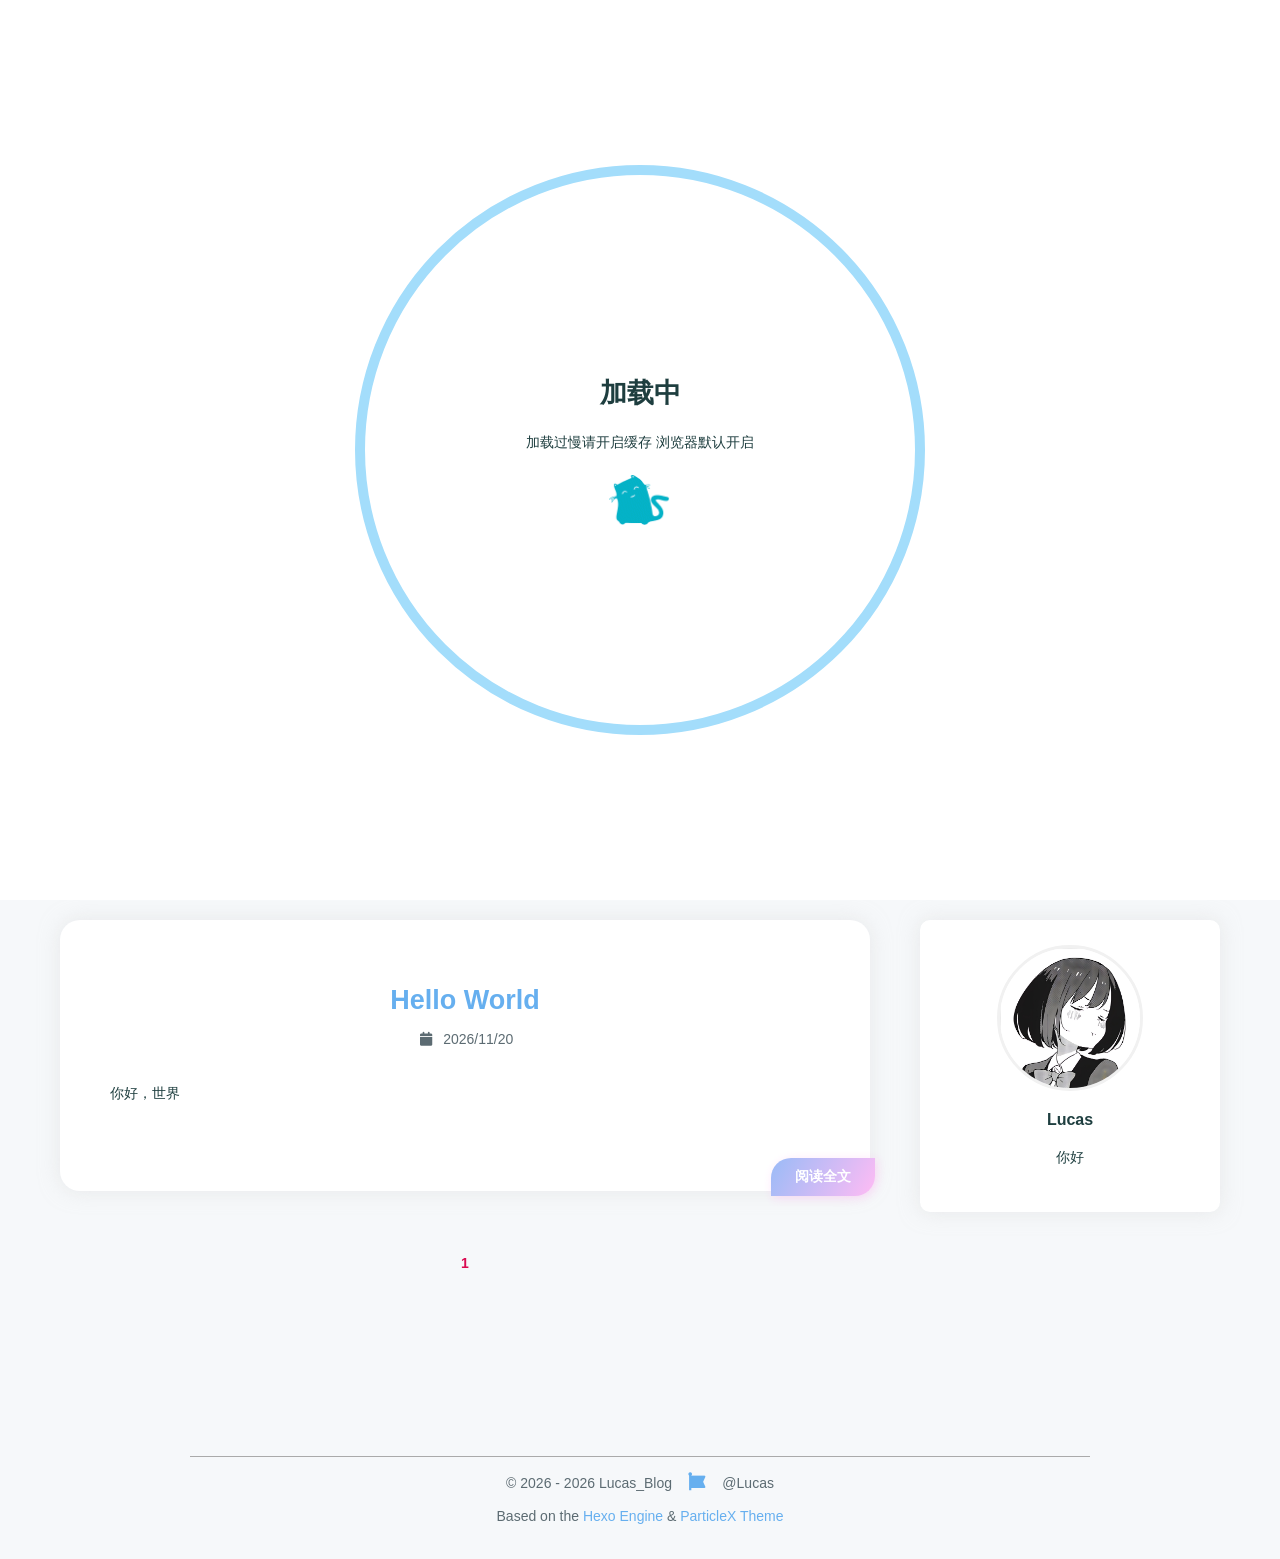
<file: index.html>
<!DOCTYPE html>
<html lang="zh-CN">
<head>
    <meta charset="utf-8" />
    <title>Lucas_Blog</title>
    <meta name="author" content="Lucas" />
    <meta name="description" content="你好" />
    <meta name="keywords" content="" />
    <meta
        name="viewport"
        content="width=device-width, initial-scale=1.0, maximum-scale=1.0, user-scalable=0"
    />
    <link rel="icon" href="/images/avatar.jpg" />
    <link rel="preconnect" href="https://s4.zstatic.net" />
<script src="https://s4.zstatic.net/ajax/libs/vue/3.3.7/vue.global.prod.min.js"></script>
<link rel="stylesheet" href="https://s4.zstatic.net/ajax/libs/font-awesome/6.4.2/css/all.min.css" />
<link rel="preconnect" href="https://fonts.googleapis.cn" />
<link rel="preconnect" href="https://fonts.gstatic.cn" crossorigin />
<link
    rel="stylesheet"
    href="https://fonts.googleapis.cn/css2?family=Fira+Code:wght@400;500;600;700&family=Lexend:wght@400;500;600;700;800;900&family=Noto+Sans+SC:wght@400;500;600;700;800;900&display=swap"
/>
<script> const mixins = {}; </script>

<script src="https://polyfill.alicdn.com/v3/polyfill.min.js?features=default"></script>


<script src="https://s4.zstatic.net/ajax/libs/highlight.js/11.9.0/highlight.min.js"></script>
<script src="https://s4.zstatic.net/ajax/libs/highlightjs-line-numbers.js/2.8.0/highlightjs-line-numbers.min.js"></script>
<link
    rel="stylesheet"
    href="https://s4.zstatic.net/ajax/libs/highlight.js/11.9.0/styles/github.min.css"
/>
<script src="/js/lib/highlight.js"></script>



<script src="/js/lib/preview.js"></script>





<script src="/js/lib/home.js"></script>

<link rel="stylesheet" href="/css/main.css" />

<meta name="generator" content="Hexo 8.1.2"></head>
<body>
    <div id="layout">
        <transition name="fade">
            <div id="loading" v-show="loading">
                <div id="loading-circle">
                    <h2>加载中</h2>
                    <p>加载过慢请开启缓存 浏览器默认开启</p>
                    <img src="/images/loading.gif" />
                </div>
            </div>
        </transition>
        <div id="menu" :class="{ hidden: hiddenMenu, 'menu-color': menuColor}">
    <nav id="desktop-menu">
        <a class="title" href="/">
            <span>LUCAS_BLOG</span>
        </a>
        
        <a href="/">
            <i class="fa-solid fa-house fa-fw"></i>
            <span>&ensp;首页</span>
        </a>
        
        <a href="/about">
            <i class="fa-solid fa-id-card fa-fw"></i>
            <span>&ensp;关于</span>
        </a>
        
        <a href="/archives">
            <i class="fa-solid fa-box-archive fa-fw"></i>
            <span>&ensp;归档</span>
        </a>
        
        <a href="/categories">
            <i class="fa-solid fa-bookmark fa-fw"></i>
            <span>&ensp;分类</span>
        </a>
        
        <a href="/tags">
            <i class="fa-solid fa-tags fa-fw"></i>
            <span>&ensp;标签</span>
        </a>
        
    </nav>
    <nav id="mobile-menu">
        <div class="title" @click="showMenuItems = !showMenuItems">
            <i class="fa-solid fa-bars fa-fw"></i>
            <span>&emsp;LUCAS_BLOG</span>
        </div>
        <transition name="slide">
            <div class="items" v-show="showMenuItems">
                
                <a href="/">
                    <div class="item">
                        <div style="min-width: 20px; max-width: 50px; width: 10%">
                            <i class="fa-solid fa-house fa-fw"></i>
                        </div>
                        <div style="min-width: 100px; max-width: 150%; width: 20%">首页</div>
                    </div>
                </a>
                
                <a href="/about">
                    <div class="item">
                        <div style="min-width: 20px; max-width: 50px; width: 10%">
                            <i class="fa-solid fa-id-card fa-fw"></i>
                        </div>
                        <div style="min-width: 100px; max-width: 150%; width: 20%">关于</div>
                    </div>
                </a>
                
                <a href="/archives">
                    <div class="item">
                        <div style="min-width: 20px; max-width: 50px; width: 10%">
                            <i class="fa-solid fa-box-archive fa-fw"></i>
                        </div>
                        <div style="min-width: 100px; max-width: 150%; width: 20%">归档</div>
                    </div>
                </a>
                
                <a href="/categories">
                    <div class="item">
                        <div style="min-width: 20px; max-width: 50px; width: 10%">
                            <i class="fa-solid fa-bookmark fa-fw"></i>
                        </div>
                        <div style="min-width: 100px; max-width: 150%; width: 20%">分类</div>
                    </div>
                </a>
                
                <a href="/tags">
                    <div class="item">
                        <div style="min-width: 20px; max-width: 50px; width: 10%">
                            <i class="fa-solid fa-tags fa-fw"></i>
                        </div>
                        <div style="min-width: 100px; max-width: 150%; width: 20%">标签</div>
                    </div>
                </a>
                
            </div>
        </transition>
    </nav>
</div>
<transition name="fade">
    <div id="menu-curtain" @click="showMenuItems = !showMenuItems" v-show="showMenuItems"></div>
</transition>

        <div id="main" :class="loading ? 'into-enter-from': 'into-enter-active'">
            <div id="home-head">
    <div
        id="home-background"
        ref="homeBackground"
        data-images="/images/background.jpg"
    ></div>
    <div id="home-info" @click="homeClick">
        <span class="loop"></span>
        <span class="loop"></span>
        <span class="loop"></span>
        <span class="loop"></span>
        <span class="info">
            <div class="wrap">
                <h1>Lucas_Blog</h1>
                <h3></h3>
                <h5>你好</h5>
            </div>
        </span>
    </div>
</div>
<div
    id="home-posts-wrap"
    ref="homePostsWrap"
    true
>
    <div id="home-posts">
        

<div class="post">
    <a href="/2026/11/20/Hello-World/">
        <h2 class="post-title">Hello World</h2>
    </a>
    <div class="category-and-date">
        
        <span class="date">
            <span class="icon">
                <i class="fa-solid fa-calendar fa-fw"></i>
            </span>
            2026/11/20
        </span>
        
        
    </div>
    <div class="description">
        <div class="content" v-pre>
            
            <p>你好，世界</p>

            
        </div>
    </div>
    <div class="post-tags">
        
        
        
    </div>
    <a href="/2026/11/20/Hello-World/" class="go-post">阅读全文</a>
</div>


        <div class="page-current">
    
    <span class="current">1</span>
    
    
    
    
</div>

    </div>
    
    <div id="home-card">
        <div id="card-style">
    <div id="card-div">
        <div class="avatar">
            <img src="/images/avatar.jpg" alt="avatar" />
        </div>
        <div class="name">Lucas</div>
        <div class="description">
            你好
        </div>
        
        
    </div>
</div>

    </div>
    
</div>

            <footer id="footer">
    <div id="footer-wrap">
        <div>
            &copy;
            2026 - 2026 Lucas_Blog
            <span id="footer-icon">
                <i class="fa-solid fa-font-awesome fa-fw"></i>
            </span>
            &commat;Lucas
        </div>
        <div>
            Based on the <a target="_blank" rel="noopener" href="https://hexo.io">Hexo Engine</a> &amp;
            <a target="_blank" rel="noopener" href="https://github.com/theme-particlex/hexo-theme-particlex">ParticleX Theme</a>
        </div>
        
    </div>
</footer>

        </div>
        
        <transition name="fade">
            <div id="preview" ref="preview" v-show="previewShow">
                <img id="preview-content" ref="previewContent" />
            </div>
        </transition>
        
    </div>
    <script src="/js/main.js"></script>
    
</body>
</html>
</file>
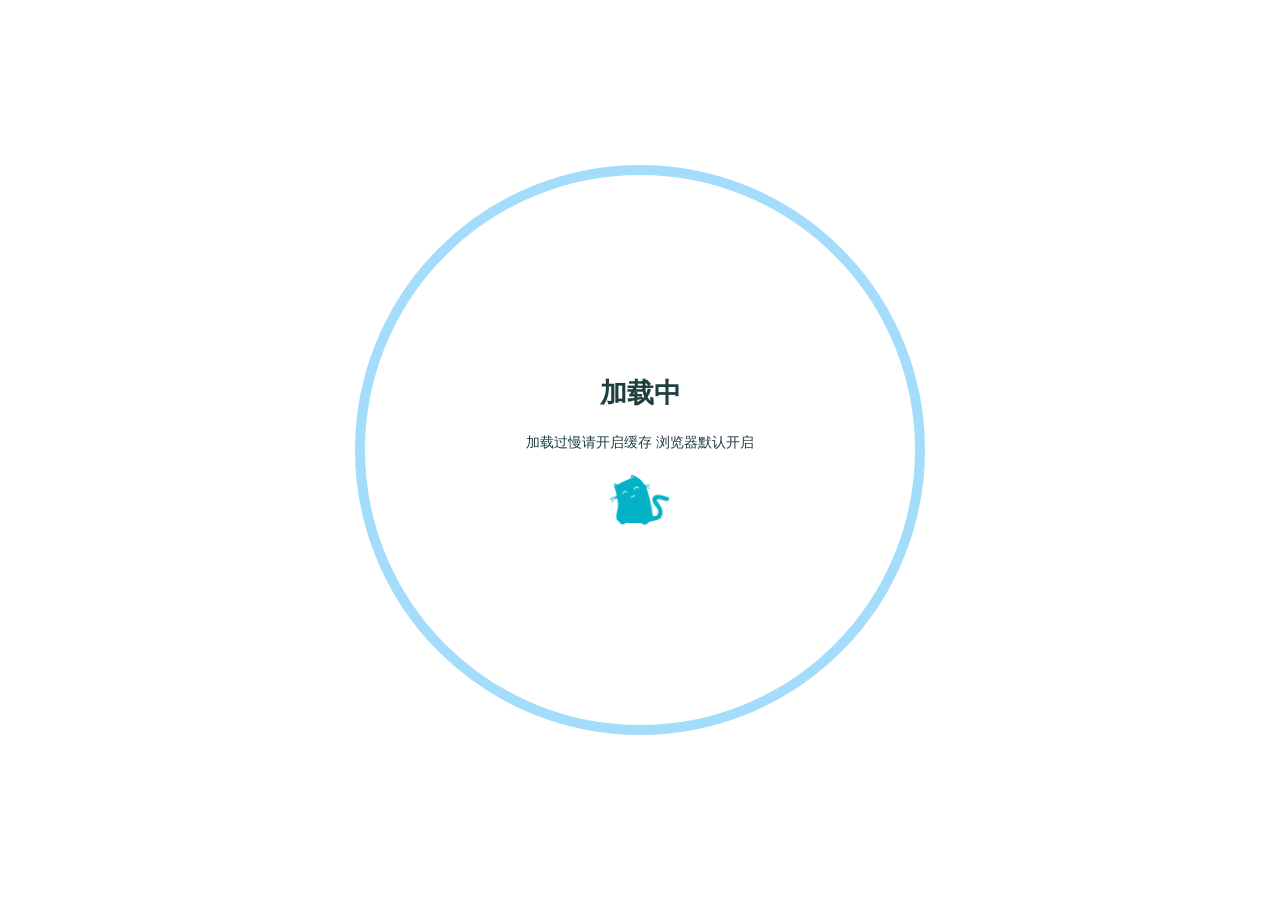
<file: archives/index.html>
<!DOCTYPE html>
<html lang="zh-CN">
<head>
    <meta charset="utf-8" />
    <title>归档 | Lucas_Blog</title>
    <meta name="author" content="Lucas" />
    <meta name="description" content="你好" />
    <meta name="keywords" content="" />
    <meta
        name="viewport"
        content="width=device-width, initial-scale=1.0, maximum-scale=1.0, user-scalable=0"
    />
    <link rel="icon" href="/images/avatar.jpg" />
    <link rel="preconnect" href="https://s4.zstatic.net" />
<script src="https://s4.zstatic.net/ajax/libs/vue/3.3.7/vue.global.prod.min.js"></script>
<link rel="stylesheet" href="https://s4.zstatic.net/ajax/libs/font-awesome/6.4.2/css/all.min.css" />
<link rel="preconnect" href="https://fonts.googleapis.cn" />
<link rel="preconnect" href="https://fonts.gstatic.cn" crossorigin />
<link
    rel="stylesheet"
    href="https://fonts.googleapis.cn/css2?family=Fira+Code:wght@400;500;600;700&family=Lexend:wght@400;500;600;700;800;900&family=Noto+Sans+SC:wght@400;500;600;700;800;900&display=swap"
/>
<script> const mixins = {}; </script>

<script src="https://polyfill.alicdn.com/v3/polyfill.min.js?features=default"></script>


<script src="https://s4.zstatic.net/ajax/libs/highlight.js/11.9.0/highlight.min.js"></script>
<script src="https://s4.zstatic.net/ajax/libs/highlightjs-line-numbers.js/2.8.0/highlightjs-line-numbers.min.js"></script>
<link
    rel="stylesheet"
    href="https://s4.zstatic.net/ajax/libs/highlight.js/11.9.0/styles/github.min.css"
/>
<script src="/js/lib/highlight.js"></script>



<script src="/js/lib/preview.js"></script>





<link rel="stylesheet" href="/css/main.css" />

<meta name="generator" content="Hexo 8.1.2"></head>
<body>
    <div id="layout">
        <transition name="fade">
            <div id="loading" v-show="loading">
                <div id="loading-circle">
                    <h2>加载中</h2>
                    <p>加载过慢请开启缓存 浏览器默认开启</p>
                    <img src="/images/loading.gif" />
                </div>
            </div>
        </transition>
        <div id="menu" :class="{ hidden: hiddenMenu, 'menu-color': menuColor}">
    <nav id="desktop-menu">
        <a class="title" href="/">
            <span>LUCAS_BLOG</span>
        </a>
        
        <a href="/">
            <i class="fa-solid fa-house fa-fw"></i>
            <span>&ensp;首页</span>
        </a>
        
        <a href="/about">
            <i class="fa-solid fa-id-card fa-fw"></i>
            <span>&ensp;关于</span>
        </a>
        
        <a href="/archives">
            <i class="fa-solid fa-box-archive fa-fw"></i>
            <span>&ensp;归档</span>
        </a>
        
        <a href="/categories">
            <i class="fa-solid fa-bookmark fa-fw"></i>
            <span>&ensp;分类</span>
        </a>
        
        <a href="/tags">
            <i class="fa-solid fa-tags fa-fw"></i>
            <span>&ensp;标签</span>
        </a>
        
    </nav>
    <nav id="mobile-menu">
        <div class="title" @click="showMenuItems = !showMenuItems">
            <i class="fa-solid fa-bars fa-fw"></i>
            <span>&emsp;LUCAS_BLOG</span>
        </div>
        <transition name="slide">
            <div class="items" v-show="showMenuItems">
                
                <a href="/">
                    <div class="item">
                        <div style="min-width: 20px; max-width: 50px; width: 10%">
                            <i class="fa-solid fa-house fa-fw"></i>
                        </div>
                        <div style="min-width: 100px; max-width: 150%; width: 20%">首页</div>
                    </div>
                </a>
                
                <a href="/about">
                    <div class="item">
                        <div style="min-width: 20px; max-width: 50px; width: 10%">
                            <i class="fa-solid fa-id-card fa-fw"></i>
                        </div>
                        <div style="min-width: 100px; max-width: 150%; width: 20%">关于</div>
                    </div>
                </a>
                
                <a href="/archives">
                    <div class="item">
                        <div style="min-width: 20px; max-width: 50px; width: 10%">
                            <i class="fa-solid fa-box-archive fa-fw"></i>
                        </div>
                        <div style="min-width: 100px; max-width: 150%; width: 20%">归档</div>
                    </div>
                </a>
                
                <a href="/categories">
                    <div class="item">
                        <div style="min-width: 20px; max-width: 50px; width: 10%">
                            <i class="fa-solid fa-bookmark fa-fw"></i>
                        </div>
                        <div style="min-width: 100px; max-width: 150%; width: 20%">分类</div>
                    </div>
                </a>
                
                <a href="/tags">
                    <div class="item">
                        <div style="min-width: 20px; max-width: 50px; width: 10%">
                            <i class="fa-solid fa-tags fa-fw"></i>
                        </div>
                        <div style="min-width: 100px; max-width: 150%; width: 20%">标签</div>
                    </div>
                </a>
                
            </div>
        </transition>
    </nav>
</div>
<transition name="fade">
    <div id="menu-curtain" @click="showMenuItems = !showMenuItems" v-show="showMenuItems"></div>
</transition>

        <div id="main" :class="loading ? 'into-enter-from': 'into-enter-active'">
            
<div id="archives">
    
    <div id="timeline-wrap" ref="timeline">
        
        <div class="timeline" data-title="helloworld">
            <div class="timeline-tail"></div>
            <div class="timeline-content">
                <div class="item-time">2026/11/20</div>
                <a href="/2026/11/20/Hello-World/">
                    <h3>Hello World</h3>
                </a>
                <div class="info">
                    
                    
                </div>
            </div>
        </div>
        
    </div>
</div>

            <footer id="footer">
    <div id="footer-wrap">
        <div>
            &copy;
            2026 - 2026 Lucas_Blog
            <span id="footer-icon">
                <i class="fa-solid fa-font-awesome fa-fw"></i>
            </span>
            &commat;Lucas
        </div>
        <div>
            Based on the <a target="_blank" rel="noopener" href="https://hexo.io">Hexo Engine</a> &amp;
            <a target="_blank" rel="noopener" href="https://github.com/theme-particlex/hexo-theme-particlex">ParticleX Theme</a>
        </div>
        
    </div>
</footer>

        </div>
        
        <transition name="fade">
            <div id="preview" ref="preview" v-show="previewShow">
                <img id="preview-content" ref="previewContent" />
            </div>
        </transition>
        
    </div>
    <script src="/js/main.js"></script>
    
</body>
</html>
</file>
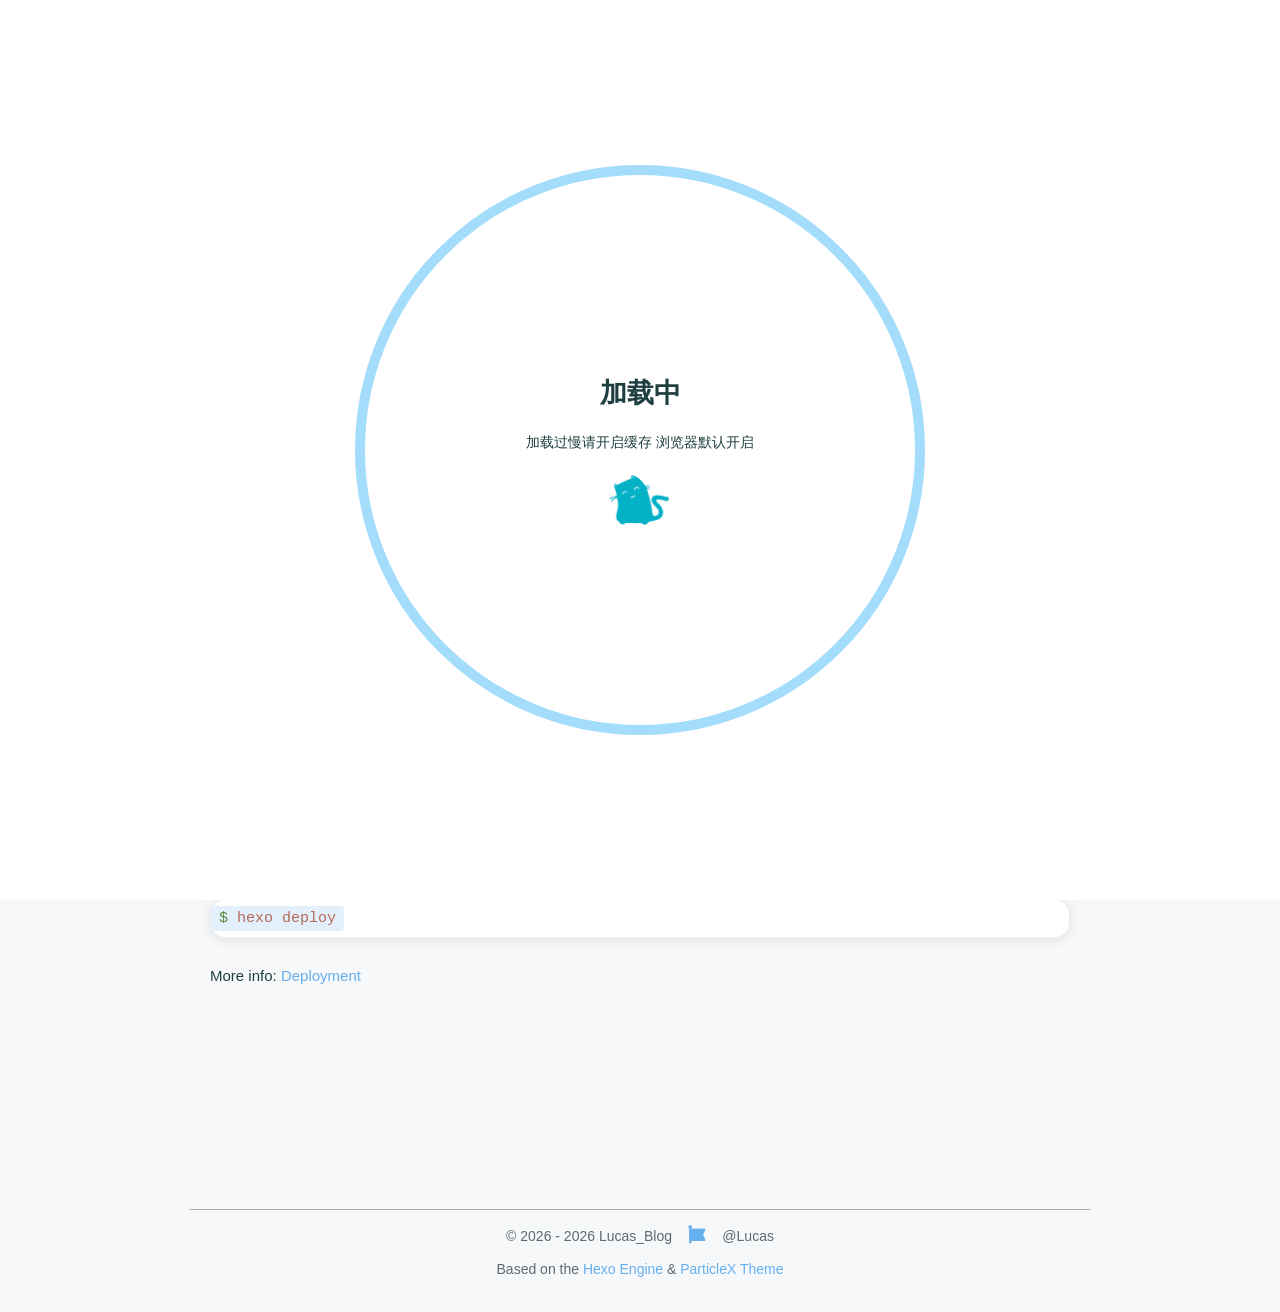
<file: 2026/11/14/hello-world/index.html>
<!DOCTYPE html>
<html lang="zh-CN">
<head>
    <meta charset="utf-8" />
    <title>Hello World | Lucas_Blog</title>
    <meta name="author" content="Lucas" />
    <meta name="description" content="你好" />
    <meta name="keywords" content="" />
    <meta
        name="viewport"
        content="width=device-width, initial-scale=1.0, maximum-scale=1.0, user-scalable=0"
    />
    <link rel="icon" href="/images/avatar.jpg" />
    <link rel="preconnect" href="https://s4.zstatic.net" />
<script src="https://s4.zstatic.net/ajax/libs/vue/3.3.7/vue.global.prod.min.js"></script>
<link rel="stylesheet" href="https://s4.zstatic.net/ajax/libs/font-awesome/6.4.2/css/all.min.css" />
<link rel="preconnect" href="https://fonts.googleapis.cn" />
<link rel="preconnect" href="https://fonts.gstatic.cn" crossorigin />
<link
    rel="stylesheet"
    href="https://fonts.googleapis.cn/css2?family=Fira+Code:wght@400;500;600;700&family=Lexend:wght@400;500;600;700;800;900&family=Noto+Sans+SC:wght@400;500;600;700;800;900&display=swap"
/>
<script> const mixins = {}; </script>

<script src="https://polyfill.alicdn.com/v3/polyfill.min.js?features=default"></script>


<script src="https://s4.zstatic.net/ajax/libs/highlight.js/11.9.0/highlight.min.js"></script>
<script src="https://s4.zstatic.net/ajax/libs/highlightjs-line-numbers.js/2.8.0/highlightjs-line-numbers.min.js"></script>
<link
    rel="stylesheet"
    href="https://s4.zstatic.net/ajax/libs/highlight.js/11.9.0/styles/github.min.css"
/>
<script src="/js/lib/highlight.js"></script>



<script src="/js/lib/preview.js"></script>









<link rel="stylesheet" href="/css/main.css" />

<meta name="generator" content="Hexo 8.1.2"></head>
<body>
    <div id="layout">
        <transition name="fade">
            <div id="loading" v-show="loading">
                <div id="loading-circle">
                    <h2>加载中</h2>
                    <p>加载过慢请开启缓存 浏览器默认开启</p>
                    <img src="/images/loading.gif" />
                </div>
            </div>
        </transition>
        <div id="menu" :class="{ hidden: hiddenMenu, 'menu-color': menuColor}">
    <nav id="desktop-menu">
        <a class="title" href="/">
            <span>LUCAS_BLOG</span>
        </a>
        
        <a href="/">
            <i class="fa-solid fa-house fa-fw"></i>
            <span>&ensp;首页</span>
        </a>
        
        <a href="/about">
            <i class="fa-solid fa-id-card fa-fw"></i>
            <span>&ensp;关于</span>
        </a>
        
        <a href="/archives">
            <i class="fa-solid fa-box-archive fa-fw"></i>
            <span>&ensp;归档</span>
        </a>
        
        <a href="/categories">
            <i class="fa-solid fa-bookmark fa-fw"></i>
            <span>&ensp;分类</span>
        </a>
        
        <a href="/tags">
            <i class="fa-solid fa-tags fa-fw"></i>
            <span>&ensp;标签</span>
        </a>
        
    </nav>
    <nav id="mobile-menu">
        <div class="title" @click="showMenuItems = !showMenuItems">
            <i class="fa-solid fa-bars fa-fw"></i>
            <span>&emsp;LUCAS_BLOG</span>
        </div>
        <transition name="slide">
            <div class="items" v-show="showMenuItems">
                
                <a href="/">
                    <div class="item">
                        <div style="min-width: 20px; max-width: 50px; width: 10%">
                            <i class="fa-solid fa-house fa-fw"></i>
                        </div>
                        <div style="min-width: 100px; max-width: 150%; width: 20%">首页</div>
                    </div>
                </a>
                
                <a href="/about">
                    <div class="item">
                        <div style="min-width: 20px; max-width: 50px; width: 10%">
                            <i class="fa-solid fa-id-card fa-fw"></i>
                        </div>
                        <div style="min-width: 100px; max-width: 150%; width: 20%">关于</div>
                    </div>
                </a>
                
                <a href="/archives">
                    <div class="item">
                        <div style="min-width: 20px; max-width: 50px; width: 10%">
                            <i class="fa-solid fa-box-archive fa-fw"></i>
                        </div>
                        <div style="min-width: 100px; max-width: 150%; width: 20%">归档</div>
                    </div>
                </a>
                
                <a href="/categories">
                    <div class="item">
                        <div style="min-width: 20px; max-width: 50px; width: 10%">
                            <i class="fa-solid fa-bookmark fa-fw"></i>
                        </div>
                        <div style="min-width: 100px; max-width: 150%; width: 20%">分类</div>
                    </div>
                </a>
                
                <a href="/tags">
                    <div class="item">
                        <div style="min-width: 20px; max-width: 50px; width: 10%">
                            <i class="fa-solid fa-tags fa-fw"></i>
                        </div>
                        <div style="min-width: 100px; max-width: 150%; width: 20%">标签</div>
                    </div>
                </a>
                
            </div>
        </transition>
    </nav>
</div>
<transition name="fade">
    <div id="menu-curtain" @click="showMenuItems = !showMenuItems" v-show="showMenuItems"></div>
</transition>

        <div id="main" :class="loading ? 'into-enter-from': 'into-enter-active'">
            <div class="article">
    <div>
        <h1>Hello World</h1>
    </div>
    <div class="info">
        <span class="date">
            <span class="icon">
                <i class="fa-solid fa-calendar fa-fw"></i>
            </span>
            2026/11/14
        </span>
        
        
    </div>
    
    <div class="content" v-pre>
        <p>Welcome to <a target="_blank" rel="noopener" href="https://hexo.io/">Hexo</a>! This is your very first post. Check <a target="_blank" rel="noopener" href="https://hexo.io/docs/">documentation</a> for more info. If you get any problems when using Hexo, you can find the answer in <a target="_blank" rel="noopener" href="https://hexo.io/docs/troubleshooting.html">troubleshooting</a> or you can ask me on <a target="_blank" rel="noopener" href="https://github.com/hexojs/hexo/issues">GitHub</a>.</p>
<h2 id="quick-start"><a class="anchor" href="#quick-start">#</a> Quick Start</h2>
<h3 id="create-a-new-post"><a class="anchor" href="#create-a-new-post">#</a> Create a new post</h3>
<pre class="shiki shiki-themes vitesse-light vitesse-dark" style="background-color:#ffffff;--shiki-dark-bg:#121212;color:#393a34;--shiki-dark:#dbd7caee" tabindex="0"><code class="language-bash"><span class="line"><span style="color:#59873A;--shiki-dark:#80A665">$</span><span style="color:#B56959;--shiki-dark:#C98A7D"> hexo</span><span style="color:#B56959;--shiki-dark:#C98A7D"> new</span><span style="color:#B5695977;--shiki-dark:#C98A7D77"> "</span><span style="color:#B56959;--shiki-dark:#C98A7D">My New Post</span><span style="color:#B5695977;--shiki-dark:#C98A7D77">"</span></span></code></pre>
<p>More info: <a target="_blank" rel="noopener" href="https://hexo.io/docs/writing.html">Writing</a></p>
<h3 id="run-server"><a class="anchor" href="#run-server">#</a> Run server</h3>
<pre class="shiki shiki-themes vitesse-light vitesse-dark" style="background-color:#ffffff;--shiki-dark-bg:#121212;color:#393a34;--shiki-dark:#dbd7caee" tabindex="0"><code class="language-bash"><span class="line"><span style="color:#59873A;--shiki-dark:#80A665">$</span><span style="color:#B56959;--shiki-dark:#C98A7D"> hexo</span><span style="color:#B56959;--shiki-dark:#C98A7D"> server</span></span></code></pre>
<p>More info: <a target="_blank" rel="noopener" href="https://hexo.io/docs/server.html">Server</a></p>
<h3 id="generate-static-files"><a class="anchor" href="#generate-static-files">#</a> Generate static files</h3>
<pre class="shiki shiki-themes vitesse-light vitesse-dark" style="background-color:#ffffff;--shiki-dark-bg:#121212;color:#393a34;--shiki-dark:#dbd7caee" tabindex="0"><code class="language-bash"><span class="line"><span style="color:#59873A;--shiki-dark:#80A665">$</span><span style="color:#B56959;--shiki-dark:#C98A7D"> hexo</span><span style="color:#B56959;--shiki-dark:#C98A7D"> generate</span></span></code></pre>
<p>More info: <a target="_blank" rel="noopener" href="https://hexo.io/docs/generating.html">Generating</a></p>
<h3 id="deploy-to-remote-sites"><a class="anchor" href="#deploy-to-remote-sites">#</a> Deploy to remote sites</h3>
<pre class="shiki shiki-themes vitesse-light vitesse-dark" style="background-color:#ffffff;--shiki-dark-bg:#121212;color:#393a34;--shiki-dark:#dbd7caee" tabindex="0"><code class="language-bash"><span class="line"><span style="color:#59873A;--shiki-dark:#80A665">$</span><span style="color:#B56959;--shiki-dark:#C98A7D"> hexo</span><span style="color:#B56959;--shiki-dark:#C98A7D"> deploy</span></span></code></pre>
<p>More info: <a target="_blank" rel="noopener" href="https://hexo.io/docs/one-command-deployment.html">Deployment</a></p>

    </div>
    
    
    
    
    
    
    
</div>

            <footer id="footer">
    <div id="footer-wrap">
        <div>
            &copy;
            2026 - 2026 Lucas_Blog
            <span id="footer-icon">
                <i class="fa-solid fa-font-awesome fa-fw"></i>
            </span>
            &commat;Lucas
        </div>
        <div>
            Based on the <a target="_blank" rel="noopener" href="https://hexo.io">Hexo Engine</a> &amp;
            <a target="_blank" rel="noopener" href="https://github.com/theme-particlex/hexo-theme-particlex">ParticleX Theme</a>
        </div>
        
    </div>
</footer>

        </div>
        
        <transition name="fade">
            <div id="preview" ref="preview" v-show="previewShow">
                <img id="preview-content" ref="previewContent" />
            </div>
        </transition>
        
    </div>
    <script src="/js/main.js"></script>
    
    




    
</body>
</html>
</file>
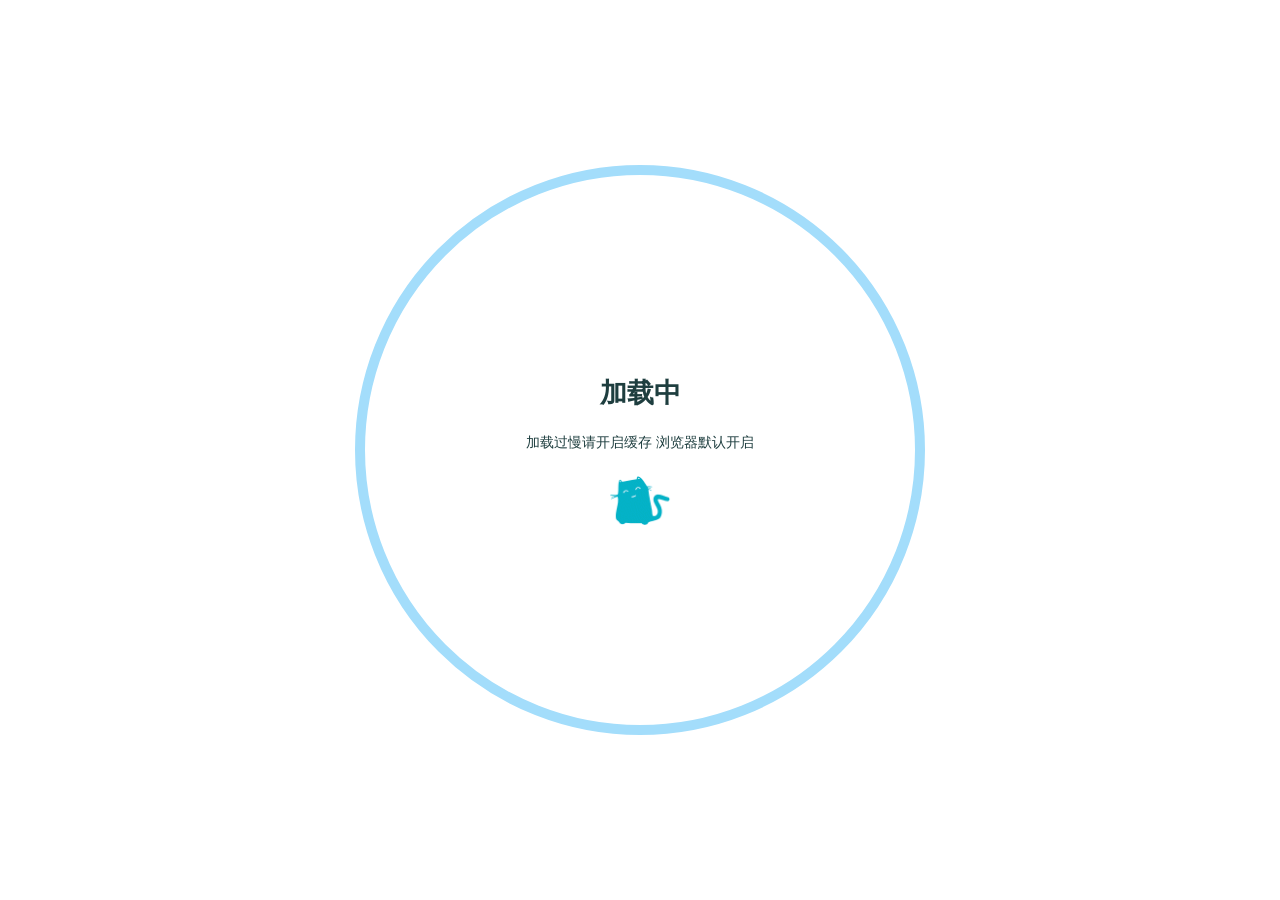
<file: 2026/11/20/Hello-World/index.html>
<!DOCTYPE html>
<html lang="zh-CN">
<head>
    <meta charset="utf-8" />
    <title>Hello World | Lucas_Blog</title>
    <meta name="author" content="Lucas" />
    <meta name="description" content="你好" />
    <meta name="keywords" content="" />
    <meta
        name="viewport"
        content="width=device-width, initial-scale=1.0, maximum-scale=1.0, user-scalable=0"
    />
    <link rel="icon" href="/images/avatar.jpg" />
    <link rel="preconnect" href="https://s4.zstatic.net" />
<script src="https://s4.zstatic.net/ajax/libs/vue/3.3.7/vue.global.prod.min.js"></script>
<link rel="stylesheet" href="https://s4.zstatic.net/ajax/libs/font-awesome/6.4.2/css/all.min.css" />
<link rel="preconnect" href="https://fonts.googleapis.cn" />
<link rel="preconnect" href="https://fonts.gstatic.cn" crossorigin />
<link
    rel="stylesheet"
    href="https://fonts.googleapis.cn/css2?family=Fira+Code:wght@400;500;600;700&family=Lexend:wght@400;500;600;700;800;900&family=Noto+Sans+SC:wght@400;500;600;700;800;900&display=swap"
/>
<script> const mixins = {}; </script>

<script src="https://polyfill.alicdn.com/v3/polyfill.min.js?features=default"></script>


<script src="https://s4.zstatic.net/ajax/libs/highlight.js/11.9.0/highlight.min.js"></script>
<script src="https://s4.zstatic.net/ajax/libs/highlightjs-line-numbers.js/2.8.0/highlightjs-line-numbers.min.js"></script>
<link
    rel="stylesheet"
    href="https://s4.zstatic.net/ajax/libs/highlight.js/11.9.0/styles/github.min.css"
/>
<script src="/js/lib/highlight.js"></script>



<script src="/js/lib/preview.js"></script>









<link rel="stylesheet" href="/css/main.css" />

<meta name="generator" content="Hexo 8.1.2"></head>
<body>
    <div id="layout">
        <transition name="fade">
            <div id="loading" v-show="loading">
                <div id="loading-circle">
                    <h2>加载中</h2>
                    <p>加载过慢请开启缓存 浏览器默认开启</p>
                    <img src="/images/loading.gif" />
                </div>
            </div>
        </transition>
        <div id="menu" :class="{ hidden: hiddenMenu, 'menu-color': menuColor}">
    <nav id="desktop-menu">
        <a class="title" href="/">
            <span>LUCAS_BLOG</span>
        </a>
        
        <a href="/">
            <i class="fa-solid fa-house fa-fw"></i>
            <span>&ensp;首页</span>
        </a>
        
        <a href="/about">
            <i class="fa-solid fa-id-card fa-fw"></i>
            <span>&ensp;关于</span>
        </a>
        
        <a href="/archives">
            <i class="fa-solid fa-box-archive fa-fw"></i>
            <span>&ensp;归档</span>
        </a>
        
        <a href="/categories">
            <i class="fa-solid fa-bookmark fa-fw"></i>
            <span>&ensp;分类</span>
        </a>
        
        <a href="/tags">
            <i class="fa-solid fa-tags fa-fw"></i>
            <span>&ensp;标签</span>
        </a>
        
    </nav>
    <nav id="mobile-menu">
        <div class="title" @click="showMenuItems = !showMenuItems">
            <i class="fa-solid fa-bars fa-fw"></i>
            <span>&emsp;LUCAS_BLOG</span>
        </div>
        <transition name="slide">
            <div class="items" v-show="showMenuItems">
                
                <a href="/">
                    <div class="item">
                        <div style="min-width: 20px; max-width: 50px; width: 10%">
                            <i class="fa-solid fa-house fa-fw"></i>
                        </div>
                        <div style="min-width: 100px; max-width: 150%; width: 20%">首页</div>
                    </div>
                </a>
                
                <a href="/about">
                    <div class="item">
                        <div style="min-width: 20px; max-width: 50px; width: 10%">
                            <i class="fa-solid fa-id-card fa-fw"></i>
                        </div>
                        <div style="min-width: 100px; max-width: 150%; width: 20%">关于</div>
                    </div>
                </a>
                
                <a href="/archives">
                    <div class="item">
                        <div style="min-width: 20px; max-width: 50px; width: 10%">
                            <i class="fa-solid fa-box-archive fa-fw"></i>
                        </div>
                        <div style="min-width: 100px; max-width: 150%; width: 20%">归档</div>
                    </div>
                </a>
                
                <a href="/categories">
                    <div class="item">
                        <div style="min-width: 20px; max-width: 50px; width: 10%">
                            <i class="fa-solid fa-bookmark fa-fw"></i>
                        </div>
                        <div style="min-width: 100px; max-width: 150%; width: 20%">分类</div>
                    </div>
                </a>
                
                <a href="/tags">
                    <div class="item">
                        <div style="min-width: 20px; max-width: 50px; width: 10%">
                            <i class="fa-solid fa-tags fa-fw"></i>
                        </div>
                        <div style="min-width: 100px; max-width: 150%; width: 20%">标签</div>
                    </div>
                </a>
                
            </div>
        </transition>
    </nav>
</div>
<transition name="fade">
    <div id="menu-curtain" @click="showMenuItems = !showMenuItems" v-show="showMenuItems"></div>
</transition>

        <div id="main" :class="loading ? 'into-enter-from': 'into-enter-active'">
            <div class="article">
    <div>
        <h1>Hello World</h1>
    </div>
    <div class="info">
        <span class="date">
            <span class="icon">
                <i class="fa-solid fa-calendar fa-fw"></i>
            </span>
            2026/11/20
        </span>
        
        
    </div>
    
    <div class="content" v-pre>
        <p>你好，世界</p>

    </div>
    
    
    
    
    
    
    
</div>

            <footer id="footer">
    <div id="footer-wrap">
        <div>
            &copy;
            2026 - 2026 Lucas_Blog
            <span id="footer-icon">
                <i class="fa-solid fa-font-awesome fa-fw"></i>
            </span>
            &commat;Lucas
        </div>
        <div>
            Based on the <a target="_blank" rel="noopener" href="https://hexo.io">Hexo Engine</a> &amp;
            <a target="_blank" rel="noopener" href="https://github.com/theme-particlex/hexo-theme-particlex">ParticleX Theme</a>
        </div>
        
    </div>
</footer>

        </div>
        
        <transition name="fade">
            <div id="preview" ref="preview" v-show="previewShow">
                <img id="preview-content" ref="previewContent" />
            </div>
        </transition>
        
    </div>
    <script src="/js/main.js"></script>
    
    




    
</body>
</html>
</file>
<file: css/main.css>
#archives {
    margin: auto;
    margin-top: 100px;
    padding: 20px;
}
#archives .categories-tags {
    margin: auto;
    margin-bottom: 50px;
    max-width: 900px;
    text-align: center;
    width: 100%;
}
#archives .categories-tags span {
    display: inline-block;
    margin: 10px;
}
#archives .categories-tags span .icon {
    color: #fff;
    margin-left: 0;
    margin-right: 10px;
}
#archives .categories-tags span a {
    border: #ffffff80 1px solid;
    border-radius: 10px;
    color: #fff;
    padding: 10px 15px;
    transition: background 0.25s, border 0.25s, color 0.25s;
}
#archives .categories-tags span a:hover {
    background: #fff !important;
    border: #a5c2f5 1px solid;
    color: #5c6b72;
}
#archives .category,
#archives .tags .tag,
.article .info .category,
.article .info .tags,
.article .info .tags .tag {
    display: inline-block;
    margin-right: 10px;
}
#archives h3 {
    margin: 10px 0;
}
#crypto {
    margin: 50px 0;
}
#crypto.failure {
    border-color: #ea4a5a;
    color: #ea4a5a;
}
#crypto.failure:focus {
    box-shadow: 0 0 0 3px #ea4a5a4d;
}
#crypto.success {
    border-color: #34d058;
    color: #34d058;
}
#footer {
    font-size: 14px;
    margin-top: 150px;
    padding-bottom: 20px;
    text-align: center;
    width: 100%;
}
#footer #footer-icon {
    color: #66afef;
    display: inline-block;
    font-size: 18px;
    margin: 0 10px;
}
#footer #footer-wrap {
    border-top: 1px solid #aaa;
    color: #5c6b72;
    margin: auto;
    width: 900px;
}
#footer #footer-wrap div {
    margin: 15px;
}
#home-card {
    width: 300px;
}
#home-card #card-style {
    background: #fff;
    border: none;
    border-radius: 10px;
    box-shadow: 0 0 20px #d9d9d980;
    display: flex;
    flex-direction: column;
    max-height: 80vh;
    justify-content: center;
    overflow: auto;
    position: sticky;
    text-align: center;
    top: 10vh;
    width: 300px;
}
#home-card #card-div {
    overflow: auto;
    padding: 25px 0;
}
#home-card #card-div .avatar {
    border: #f1f1f1 solid 3px;
    border-radius: 50%;
    height: 140px;
    margin: auto;
    text-align: center;
    width: 140px;
}
#home-card #card-div .avatar img {
    border-radius: 50%;
    height: 100%;
    width: 100%;
}
#home-card #card-div .avatar:hover img {
    transform: rotate(360deg);
}
#home-card #card-div .description {
    margin: 20px auto;
    width: 85%;
}
#home-card #card-div .friend-links .friend-link {
    margin-bottom: 5px;
}
#home-card #card-div .friend-links a {
    border-radius: 5px;
    color: #5c6b72;
    display: block;
    padding: 8px 0;
}
#home-card #card-div .icon-links .icon-link {
    margin: 5px;
}
#home-card #card-div .icon-links a {
    border-radius: 5px;
    color: #5c6b72;
    font-size: 18px;
    padding: 5px;
}
#home-card #card-div .icon-links a:hover,
#home-card #card-div .friend-links a:hover,
#home-posts .page-current .page-num:hover {
    background: #66afef;
    color: #fff;
}
#home-card #card-div .icon-links,
#home-card #card-div .friend-links {
    border-top: #cdcdcd solid 1px;
    margin: 10px auto;
    padding-top: 10px;
    width: 85%;
}
#home-card #card-div .name {
    font-size: 16px;
    font-weight: bold;
    margin: 20px auto;
}
#home-head {
    display: flex;
    height: 100vh;
    width: 100vw;
}
#home-head #home-background {
    background-position: center;
    background-repeat: no-repeat;
    background-size: cover;
    height: 100vh;
    left: 0;
    position: absolute;
    top: 0;
    width: 100vw;
    z-index: -1;
}
#home-head #home-info .info {
    align-items: center;
    border-radius: 50%;
    display: flex;
    justify-content: center;
    text-align: center;
}
#home-head #home-info .loop:nth-child(1) {
    animation: loop1 10s linear infinite;
    background: #fff;
    border-radius: 38% 62% 63% 37%/41% 44% 56% 59%;
    opacity: 0.3;
    transform: rotate(30deg);
}
#home-head #home-info .loop:nth-child(2) {
    animation: loop2 15s linear infinite;
    background: #fff;
    border-radius: 38% 62% 63% 37%/41% 44% 56% 59%;
    opacity: 0.45;
    transform: rotate(60deg);
}
#home-head #home-info .loop:nth-child(3) {
    animation: loop3 10s linear infinite;
    background: #fff;
    border-radius: 38% 62% 63% 37%/41% 44% 56% 59%;
    opacity: 0.3;
    transform: rotate(90deg);
}
#home-head #home-info .loop:nth-child(4) {
    animation: loop4 15s linear infinite;
    background: #fff;
    border-radius: 38% 62% 63% 37%/41% 44% 56% 59%;
    opacity: 0.45;
    transform: rotate(120deg);
}
#home-head #home-info,
#home-posts {
    margin: auto;
}
#home-posts .page-current {
    align-items: center;
    display: flex;
    font-weight: bold;
    justify-content: center;
    margin-top: 50px;
    text-align: center;
    width: 100%;
}
#home-posts .page-current .current {
    border-radius: 5px;
    color: #da0a51;
    display: inline-block;
    height: 35px;
    line-height: 35px;
    margin: 0 7px;
    padding: 5px;
    width: 35px;
}
#home-posts .page-current .page-num,
#home-posts .page-current .page-omit {
    border-radius: 5px;
    display: inline-block;
    height: 35px;
    line-height: 35px;
    margin: 0 7px;
    padding: 5px;
    width: 35px;
}
#home-posts .page-current a {
    color: #999;
}
#home-posts .post {
    background: #fff;
    border-radius: 20px;
    box-shadow: 0 0 20px #d9d9d980;
    transition: box-shadow 0.25s, transform 0.25s;
}
#home-posts .post .category-and-date {
    color: #5c6b72;
    margin-top: 15px;
    text-align: center;
    width: 100%;
}
#home-posts .post .category-and-date .category {
    display: inline-block;
    margin-right: 25px;
}
#home-posts .post .category-and-date .category a,
#archives a,
#archives .tag-icon,
#archives .item-time,
#archives .categories-tags span a:hover .icon,
.article .info a {
    color: #5c6b72;
}
#home-posts .post .category-and-date .date,
#archives .tags,
#menu #desktop-menu a span {
    display: inline-block;
}
#home-posts .post .category-and-date .special {
    display: inline-block;
    margin-left: 25px;
}
#home-posts .post .go-post {
    background: linear-gradient(120deg, #9abbf7 0%, #ffbbf4 100%);
    border: 0;
    border-radius: 20px 0;
    bottom: -5px;
    box-shadow: 2px 2px 10px 0 #ffbbf47a;
    color: #fff;
    font-size: 14px;
    font-weight: bold;
    padding: 10px 24px;
    position: absolute;
    right: -5px;
    transition: box-shadow 0.25s ease-out, right 0.25s ease-out;
}
#home-posts .post .go-post:hover {
    box-shadow: -2px -2px 10px 0 #9abbf77a;
    right: -7px;
}
#home-posts .post .post-tags .tag {
    display: inline-block;
    font-weight: bold;
    margin-right: 10px;
}
#home-posts .post .post-tags a {
    font-size: 14px;
}
#home-posts .post .post-tags,
#archives .info,
.article .info {
    line-height: 1.7;
}
#home-posts .post-title {
    color: #66afef;
    text-align: center;
}
#home-posts .post:hover {
    box-shadow: 0 0 5px #d9d9d9;
    transform: translate(-5px, -5px);
}
#home-posts-wrap {
    background: transparent;
    border-radius: 10px;
    display: flex;
    margin: auto;
    padding: 20px;
}
#home-posts-wrap,
#archives,
.article,
#footer #footer-wrap {
    box-sizing: border-box;
}
#loading {
    align-items: center;
    background: #fff;
    display: flex;
    flex-direction: column;
    height: 100vh;
    justify-content: center;
    left: 0;
    position: fixed;
    top: 0;
    width: 100vw;
    word-break: keep-all;
    z-index: 2147483647;
}
#loading h2,
#loading p,
#loading img {
    margin: 10px;
}
#loading img {
    border-radius: 0;
    height: 50px;
}
#loading-circle {
    align-items: center;
    border: 10px solid #a3ddfb;
    border-radius: 50%;
    display: flex;
    flex-direction: column;
    height: 50vmin;
    justify-content: center;
    padding: 50px;
    text-align: center;
    width: 50vmin;
}
#main {
    margin-right: calc(100% - 100vw);
}
#menu {
    background: #92cafa;
    box-shadow: 0 -1px 10px 0 #9e9e9e4d;
    font-weight: bold;
    line-height: 50px;
    position: fixed;
    top: 0;
    transition: background 0.25s ease-out, top 0.25s ease-out;
    width: 100vw;
    z-index: 1004;
}
#menu #desktop-menu {
    height: 50px;
}
#menu #desktop-menu .title {
    color: #555;
    display: inline-block;
    margin-left: 60px;
    margin-right: 5px;
}
#menu #desktop-menu a {
    color: #555;
    display: inline-block;
    margin-left: 30px;
}
#menu #mobile-menu {
    min-height: 50px;
    text-align: center;
}
#menu #mobile-menu .items {
    padding: 10px 0 20px;
    z-index: 1002;
}
#menu #mobile-menu .items .item {
    display: flex;
    justify-content: center;
    margin: auto;
    min-width: 200px;
    width: 80%;
}
#menu #mobile-menu .items a {
    color: #555;
}
#menu #mobile-menu .title {
    color: #555;
    cursor: pointer;
    z-index: 1003;
}
#menu-curtain {
    background: #0003;
    height: 100%;
    left: 0;
    position: fixed;
    top: 0;
    width: 100%;
    z-index: 1001;
}
#menu.hidden {
    top: -50px;
}
#menu.menu-color {
    background: #0003;
}
#menu.menu-color #desktop-menu a,
#menu.menu-color #mobile-menu a,
#menu.menu-color #mobile-menu .title {
    color: #fff;
}
#preview {
    align-items: center;
    background-color: #fffc;
    display: flex;
    height: 100vh;
    justify-content: center;
    left: 0;
    position: fixed;
    top: 0;
    width: 100vw;
    z-index: 1005;
}
#preview-content {
    box-shadow: 0 0 50px 10px #d9d9d980;
    margin: auto;
    max-height: 95%;
    max-width: 95%;
}
#search-bar {
    margin-bottom: 50px;
    z-index: 1000;
}
#timeline-wrap {
    display: flex;
    flex-direction: column-reverse;
}
* {
    margin: 0;
    padding: 0;
    position: relative;
    scrollbar-color: #8ab5ff #e6efff;
    scrollbar-width: thin;
    word-wrap: break-word;
}
.article {
    font-size: 15px;
    margin: auto;
    margin-top: 100px;
    padding: 20px;
}
.article .content {
    margin: 50px 0;
}
.article .info .date {
    color: #5c6b72;
    display: inline-block;
    margin-right: 10px;
}
.code-content {
    font-size: 13px;
    line-height: 2;
    overflow: auto;
    padding: 50px 30px 20px;
    white-space: pre;
}
.comment iframe,
body::-webkit-scrollbar-track {
    border-radius: 0;
}
.content {
    transition: opacity 0.25s;
}
.content img,
.content video,
.content audio,
.content iframe {
    display: block;
    margin: 15px auto;
    max-width: 75%;
}
.copycode {
    color: #5c6b72;
    position: absolute;
    right: 0;
    top: 0;
}
.copycode i {
    padding: 15px;
    position: absolute;
    right: 0;
    top: 0;
    transition: transform 0.25s;
}
.copycode.copied i {
    transform: scale(1.25);
}
.copycode.copied i:first-child,
.copycode:not(.copied) i:last-child {
    opacity: 0;
}
.fade-enter-active,
.fade-leave-active {
    transition: opacity 0.3s;
}
.fade-enter-from,
.fade-leave-to {
    opacity: 0;
}
.hljs-ln-code {
    padding-left: 20px !important;
}
.hljs-ln-numbers {
    border-right: 1px solid #ccc;
    color: #ccc;
    padding-right: 10px !important;
    text-align: right;
    vertical-align: top;
}
.icon {
    color: #5c6b72;
    margin-right: 5px;
}
.input {
    background: #f6f8fa;
    border: 1px solid #d0d7de;
    border-radius: 50px;
    box-sizing: border-box;
    color: #000;
    display: block;
    font-size: 15px;
    height: 50px;
    text-indent: 20px;
    transition: background 0.25s, border 0.25s, box-shadow 0.25s;
    width: 100%;
}
.input:focus {
    background: #fff;
    border-color: #0969da;
    box-shadow: 0 0 0 3px #0969da4d;
    outline: none;
}
.input:hover {
    background: #fff;
}
.into-enter-active {
    transition: opacity 0.5s, transform 0.5s;
}
.into-enter-from {
    opacity: 0;
    transform: scale(1.1);
}
.katex {
    white-space: normal !important;
}
.language {
    background: linear-gradient(to right, #ed6ea0 0%, #ec8c69 100%);
    border-radius: 0 0 10px 10px;
    box-shadow: 1px 1px 0.75rem #ed6ea14d;
    color: #fff;
    font-size: 12px;
    font-weight: bold;
    left: 30px;
    padding: 10px 15px;
    position: absolute;
    top: 0;
}
.page-num,
.icon-link a,
.friend-link a {
    transition: background 0.25s, color 0.25s;
}
.page-num:hover,
.icon-link a:hover,
.friend-link a:hover,
.categories-tags a:hover,
.go-post:hover {
    opacity: 1;
}
.slide-enter-active,
.slide-leave-active {
    transition: margin-top 0.3s, opacity 0.3s;
}
.slide-enter-from,
.slide-leave-to {
    margin-top: -300px;
    opacity: 0;
}
.timeline {
    margin-bottom: 30px;
    transition: margin-top 0.5s, opacity 0.3s, visibility 0.3s;
}
.timeline-content {
    background: #fff;
    border: 1px solid #0002;
    border-radius: 3px;
    margin-left: 17.5px;
    padding: 24px;
    transition: box-shadow 0.5s;
}
.timeline-content:hover {
    box-shadow: 0 2px 8px #00000017;
}
.timeline-tail {
    background: #fff;
    border: 2px solid #a5c2f5;
    border-radius: 50%;
    height: 7px;
    position: absolute;
    width: 7px;
}
::-webkit-scrollbar {
    height: 12px;
    width: 12px;
}
::-webkit-scrollbar-thumb {
    background: #8ab5ff
        linear-gradient(
            45deg,
            #fff6 25%,
            transparent 25%,
            transparent 50%,
            #fff6 50%,
            #fff6 75%,
            transparent 75%,
            transparent
        );
    border: 3px solid #e6efff;
    border-radius: 100px;
}
::-webkit-scrollbar-track {
    background: #e6efff;
    border-radius: 100px;
}
::selection {
    background-color: #3392ff2a;
    color: unset;
}
a {
    color: #66afef;
    text-decoration: none;
}
a:hover,
.content .copycode:hover {
    opacity: 0.8;
}
audio,
button,
iframe,
img,
video,
#home-head,
#menu,
.categories-tags a,
.copycode,
.friend-link a,
.go-post,
.hljs-ln-numbers,
.icon-link a,
.katex,
.language,
.page-current {
    user-select: none;
}
b,
strong {
    font-weight: bold;
    line-height: 2.5;
}
blockquote {
    background: #d9e8ff6b;
    border-left: 3px solid #1e3e3f;
    border-radius: 3px;
    margin: 15px 0;
    overflow: auto;
    padding: 0 15px;
}
body {
    background: #f6f8fa;
    color: #1e3e3f;
    font: 500 14px Lexend, "Noto Sans SC", sans-serif;
    overflow-x: hidden;
    width: 100%;
}
code {
    background: #bddcf76b;
    border-radius: 4px;
    line-height: 2.5;
    padding: 4px 8px;
}
h1,
h2,
h3,
h4,
h5,
h6 {
    color: #1e3e3f;
    font-weight: bold;
    margin: 15px 0;
    word-break: keep-all;
}
h1 {
    font-size: 30px;
}
h2 {
    font-size: 27px;
}
h3 {
    font-size: 24px;
}
h4 {
    font-size: 21px;
}
h5 {
    font-size: 18px;
}
h6 {
    font-size: 15px;
}
hr {
    border-style: dashed none none;
    border-width: 1.5px;
}
img,
video,
audio,
iframe {
    border-radius: 10px;
}
mark {
    background: #fff13360;
    border-radius: 4px;
    color: unset;
    line-height: 2.5;
    padding: 4px 8px;
}
p,
ul,
ol {
    line-height: 1.7;
    margin: 15px 0;
}
pre {
    border: 1px solid #ebeef5;
    border-radius: 15px;
    box-shadow: 0 2px 12px 0 #0000001a;
    margin: 25px 0;
    overflow: hidden;
    white-space: normal;
}
pre,
code,
.hljs,
.input,
.language {
    font-family: "Fira Code", "Noto Sans SC", monospace;
}
table:not(.hljs-ln) {
    margin: 15px 0;
}
table:not(.hljs-ln) td:nth-child(even) {
    background: #c7e0fb4d;
}
table:not(.hljs-ln) td:nth-child(odd) {
    background: #d9e8ff4d;
}
table:not(.hljs-ln) th {
    background: #a3ddfb;
}
table:not(.hljs-ln) tr th,
table:not(.hljs-ln) tr td {
    border-radius: 3px;
    padding: 10px 20px;
}
ul li,
ol li {
    margin: 8px 0;
}
@keyframes loop1 {
    from {
        transform: rotate(30deg);
    }
    to {
        transform: rotate(390deg);
    }
}
@keyframes loop2 {
    from {
        transform: rotate(60deg);
    }
    to {
        transform: rotate(420deg);
    }
}
@keyframes loop3 {
    from {
        transform: rotate(90deg);
    }
    to {
        transform: rotate(450deg);
    }
}
@keyframes loop4 {
    from {
        transform: rotate(120deg);
    }
    to {
        transform: rotate(480deg);
    }
}
@media (min-width: 900px) {
    #home-head #home-info .info .wrap {
        padding: 25px;
    }
    #home-head #home-info .info .wrap h1 {
        font-size: 52px;
        font-weight: bold;
        margin-bottom: 10px;
    }
    #home-head #home-info .info .wrap h3 {
        font-size: 24px;
        margin: 10px 0;
    }
    #home-head #home-info .info .wrap h5 {
        font-size: 16px;
        margin: 20px 0;
    }
    #home-head #home-info .loop {
        display: inline-block;
        height: 500px;
        position: absolute;
        width: 500px;
    }
    #home-head #home-info,
    #home-head #home-info .info {
        height: 500px;
        width: 500px;
    }
    #home-posts {
        margin-right: 50px;
        width: 850px;
    }
    #home-posts .post {
        margin-bottom: 25px;
        padding: 50px;
    }
    #home-posts .post .description {
        padding: 20px 0;
    }
    #home-posts-wrap {
        max-width: 1200px;
    }
    #menu #desktop-menu {
        display: block;
    }
    #menu #mobile-menu {
        display: none;
    }
    .article,
    #archives,
    #footer #footer-wrap {
        width: 900px;
    }
    .home-posts-wrap-no-card #home-posts {
        margin: auto;
    }
    ul,
    ol {
        padding-left: 40px;
    }
}
@media (min-width: 900px) and (max-width: 1200px) {
    #home-card {
        display: none;
    }
    #home-posts {
        width: 100%;
    }
    #home-posts-wrap,
    #archives {
        width: 800px;
    }
}
@media (max-width: 900px) {
    #home-head #home-info {
        height: 350px;
        width: 350px;
    }
    #home-head #home-info .info {
        align-items: center;
        background: #ffffffa6;
        display: flex;
        height: 350px;
        justify-content: center;
        margin: auto;
        width: 350px;
    }
    #home-head #home-info .info .wrap {
        padding: 50px;
    }
    #home-head #home-info .info .wrap h1 {
        font-size: 46px;
        margin-bottom: 10px;
    }
    #home-head #home-info .info .wrap h3 {
        font-size: 20px;
        margin: 10px 0;
    }
    #home-head #home-info .info .wrap h5 {
        font-size: 14px;
        margin: 20px 0;
    }
    #home-head #home-info .loop {
        display: none;
        height: 350px;
        position: absolute;
        width: 350px;
    }
    #home-posts {
        margin: auto;
        width: 100%;
    }
    #home-posts .post {
        margin-bottom: 30px;
        padding: 20px 30px;
    }
    #home-posts .post .description {
        padding: 20px 0;
    }
    #home-posts .post .post-tags {
        padding-right: 69px;
    }
    #home-posts-wrap,
    .article,
    #archives,
    #footer #footer-wrap {
        width: 100%;
    }
    #menu #desktop-menu,
    #home-card {
        display: none;
    }
    #menu #mobile-menu {
        display: block;
    }
    ul,
    ol {
        padding-left: 20px;
    }
}
</file>
